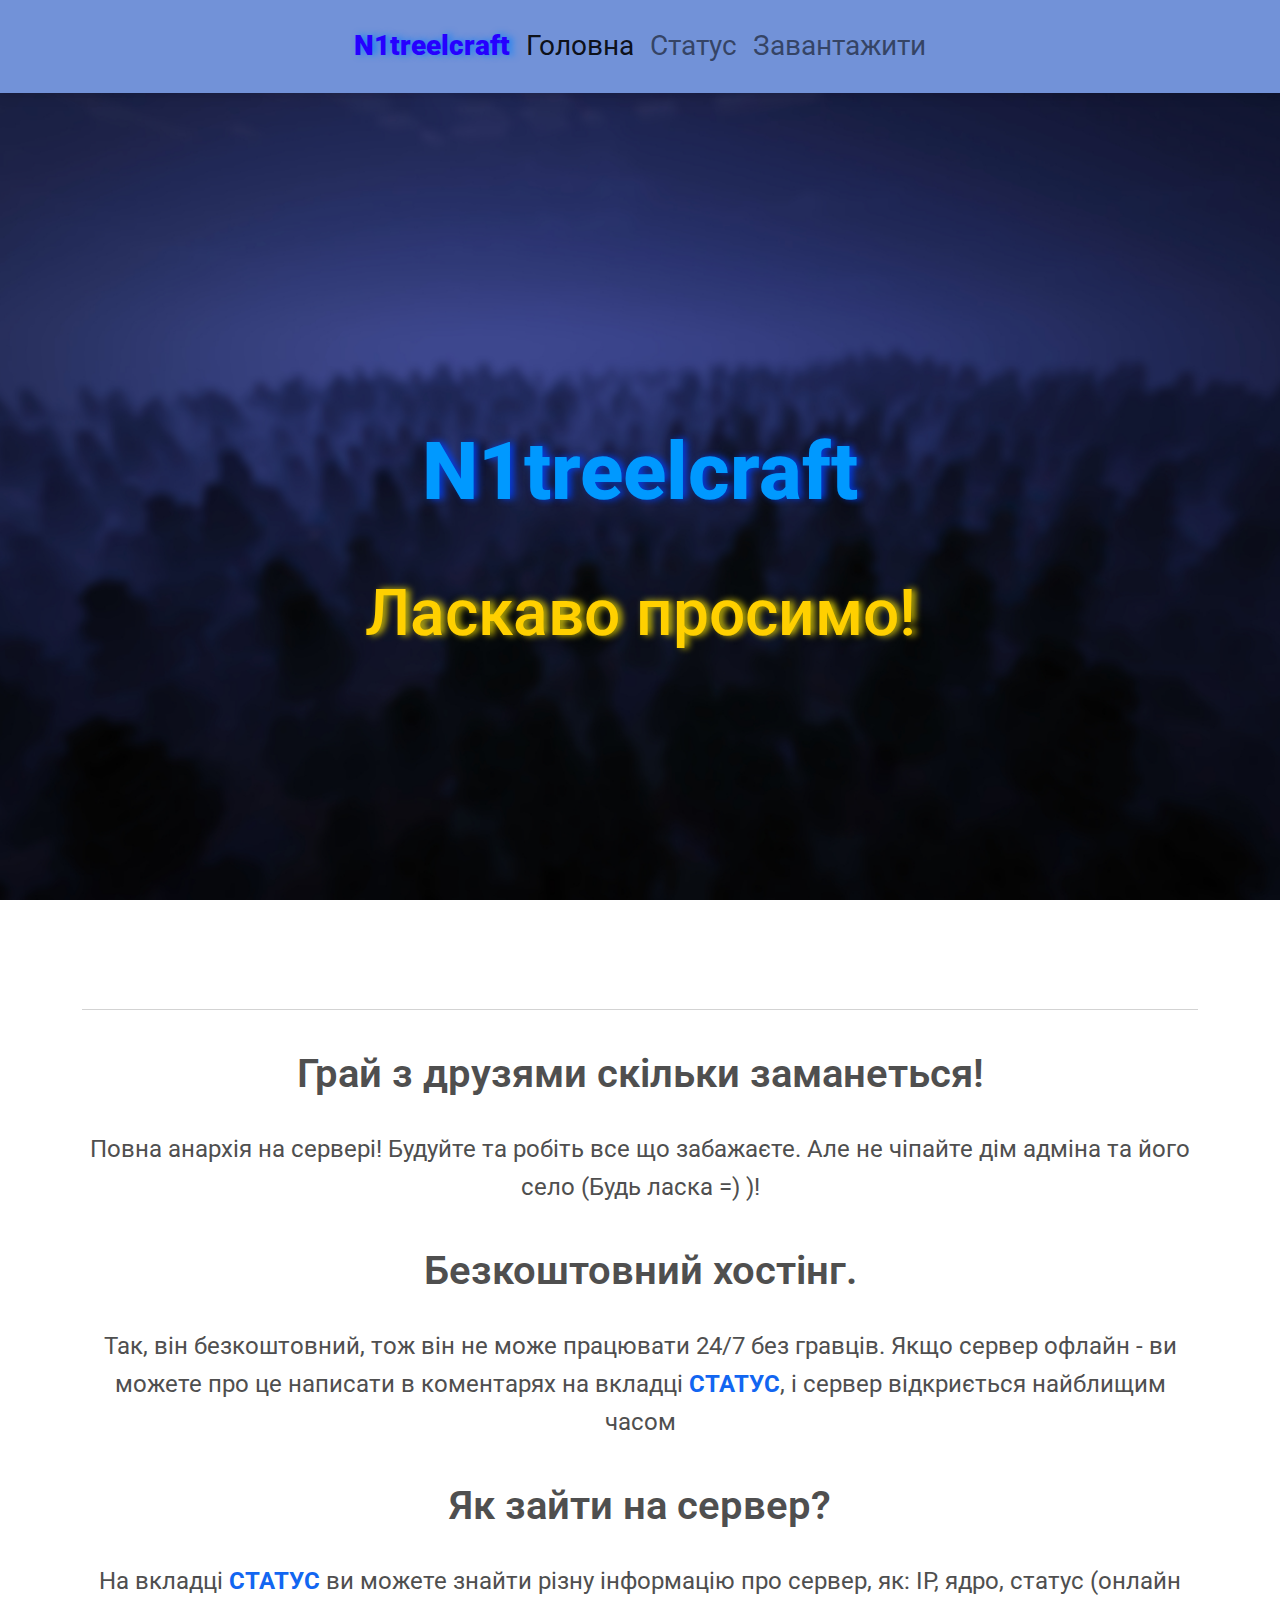
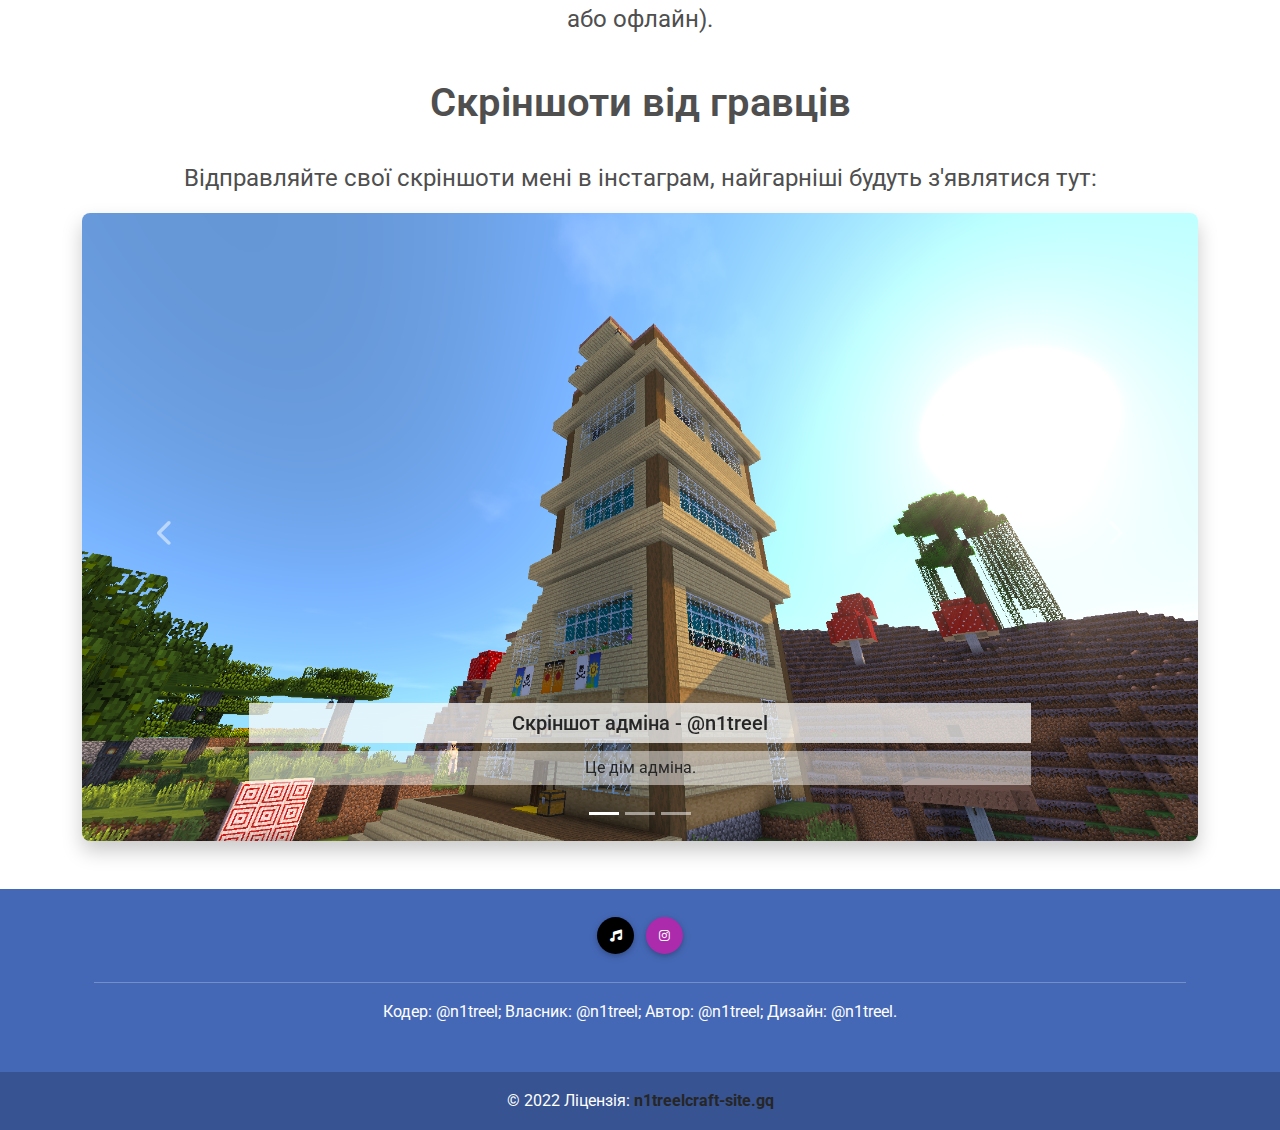
<file: index.htm>
<!DOCTYPE html>
      <html lang="en">
          <head>
              <meta charset="UTF-8" />
              <meta name="viewport" content="width=device-width, initial-scale=1, shrink-to-fit=no" />
              <meta http-equiv="x-ua-compatible" content="ie=edge" />
              <meta name="keywords" content="n1treelcraft, сервер minecraft, Minecraft, n1treel, n1treelbeats">
              <meta name="description" content="n1treelcraft - Сервера Minecraft для тебе та твоїх друзів, грай з *скільки заманеться!">
              <meta name="author" content="n1treel">
              <title>n1treelcraft</title>
              
              <link rel="icon" href="img/logo.png" type="image/x-icon" />
              
              <link
                rel="stylesheet"
                href="https://cdnjs.cloudflare.com/ajax/libs/font-awesome/6.0.0/css/all.min.css"
              />
              
              <link
                rel="stylesheet"
                href="https://fonts.googleapis.com/css2?family=Roboto:wght@300;400;500;700;900&display=swap"
              />
              <link rel="stylesheet" href="css/mycss.css">
              
              <link rel="stylesheet" href="css/mdb.min.css" />
              
              
              
            </head>
      <body onload="welcomeusernameCookie()">
          <div class="wrapper">

            <nav class="navbar navbar-expand-lg navbar-light bg-light p-3 fs-3" style="background-color: #7292d8!important;">
              <!-- Container wrapper -->
              <div class="container-fluid">
                <!-- Toggle button -->
                <button
                  class="navbar-toggler"
                  type="button"
                  data-mdb-toggle="collapse"
                  data-mdb-target="#navbarCenteredExample"
                  aria-controls="navbarCenteredExample"
                  aria-expanded="false"
                  aria-label="Toggle navigation"
                >
                  <i class="fas fa-bars"></i>
                </button>
            
                <!-- Collapsible wrapper -->
                <div
                  class="collapse navbar-collapse justify-content-center"
                  id="navbarCenteredExample"
                >
                  <!-- Left links -->
                  <ul class="navbar-nav mb-2 mb-lg-0">
                    <li class="nav-item">
                      <a class="nav-link active" aria-current="page" href="index.html" style="font-weight: 900; color: #2600ff; text-shadow: 4px 0px 7px rgba(0,126,255,0.8);">N1treelcraft</a>
                    </li>
                    <li class="nav-item">
                      <a class="nav-link active" aria-current="page" href="index.html">Головна</a>
                    </li>
                    <li class="nav-item">
                      <a class="nav-link" href="status.html">Статус</a>
                    </li>

                    <li class="nav-item">
                      <a class="nav-link" href="downloads.html">Завантажити</a>
                    </li>
                    
                    
                  </ul>
                  <!-- Left links -->
                </div>
                <!-- Collapsible wrapper -->
              </div>
              <!-- Container wrapper -->
            </nav>

              <div class="site-index_article-hero d-flex align-items-center justify-content-center" style="background-color: rgb(0, 0, 0); min-height: 100vh; background-image: url(img/background.jpg); background-size: cover; background-attachment: fixed; background-position-x: center;">
                  <div class="site-index_hero-text" style="color: #ffffff">
                      <h1 class="text-center p-5 display-1" style="font-weight: 800; color: rgb(0, 153, 255); text-shadow: 4px 0px 7px rgba(0,66,255,0.8);">N1treelcraft</h1>
                      <h2 class="text-center p-5 display-3" style="padding-top:0!important; font-weight: 500; color: rgb(255, 208, 0); text-shadow: 4px 0px 7px rgba(255,235,0,0.8);">Ласкаво просимо!</h2>
                  </div>
                  <div class="site-index_article-2"></div>
              </div>
              <div class="container text-center">
                  <hr>
                  <h1 class="text-center p-4" style="font-weight: 600;">Грай з друзями скільки заманеться!</h1>
                  <p class="fs-4">Повна анархія на сервері! Будуйте та робіть все що забажаєте. Але не чіпайте дім адміна та його село (Будь ласка =) )!</p>

                  <h1 class="text-center p-4" style="font-weight: 600;">Безкоштовний хостінг.</h1>
                  <p class="fs-4">Так, він безкоштовний, тож він не може працювати 24/7 без гравців. Якщо сервер офлайн - ви можете про це написати в коментарях на вкладці <a href="#"><b>СТАТУС</b></a>, і сервер відкриється найблищим часом</p>
                  
                  <h1 class="text-center p-4" style="font-weight: 600;">Як зайти на сервер?</h1>
                    <p class="fs-4">На вкладці <a href=""><b>СТАТУС</b></a> ви можете знайти різну інформацію про сервер, як: IP, ядро, статус (онлайн або офлайн).</p>
                  
                    <h1 class="text-center p-4" style="font-weight: 600;">Скріншоти від гравців</h1>
                  <p class="fs-4">Відправляйте свої скріншоти мені в інстаграм, найгарніші будуть з'являтися тут:</p>

                  <div id="carouselDarkVariant" class="carousel slide  carousel-fade mb-5" data-mdb-ride="carousel">
        
                      <div class="carousel-indicators">
                        <button
                          data-mdb-target="#carouselDarkVariant"
                          data-mdb-slide-to="0"
                          class="active"
                          aria-current="true"
                          aria-label="Slide 1"
                        ></button>
                        <button
                          data-mdb-target="#carouselDarkVariant"
                          data-mdb-slide-to="1"
                          aria-label="Slide 1"
                        ></button>
                        <button
                          data-mdb-target="#carouselDarkVariant"
                          data-mdb-slide-to="2"
                          aria-label="Slide 1"
                        ></button>
                      </div>
                    
                      
                      <div class="carousel-inner rounded-5 shadow-4-strong">
                        
                        <div class="carousel-item active">
                          <img src="img/screenshot1.png" class="d-block w-100" alt="Motorbike Smoke"/>
                          <div class="carousel-caption d-none d-md-block">
                            <h5 class="bg-light p-2 text-dark bg-opacity-75">Скріншот адміна - @n1treel</h5>
                            <p class="bg-light p-1 text-dark bg-opacity-50">Це дім адміна.</p>
                          </div>
                        </div>
                    
                        
                        <div class="carousel-item">
                          <img src="img/screenshot2.png" class="d-block w-100" alt="Mountaintop"/>
                          <div class="carousel-caption d-none d-md-block">
                          <h5 class="bg-light p-2 text-dark bg-opacity-75">Скріншот адміна - @n1treel</h5>
                            <p class="bg-light p-1 text-dark bg-opacity-50">Оцініть шейдери)</p>
                          </div>
                        </div>
                    
                        
                        <div class="carousel-item">
                          <img src="img/screenshot3.png" class="d-block w-100" alt="Woman Reading a Book"/>
                          <div class="carousel-caption d-none d-md-block">
                          <h5 class="bg-light p-2 text-dark bg-opacity-75">Скріншот адміна - @n1treel</h5>
                            <p class="bg-light p-1 text-dark bg-opacity-50">Необмежуйтесь фантацією!</p>
                          </div>
                        </div>
                      </div>
                      
                    
                      
                      <button class="carousel-control-prev" type="button" data-mdb-target="#carouselDarkVariant" data-mdb-slide="prev">
                        <span class="carousel-control-prev-icon" aria-hidden="true"></span>
                        <span class="visually-hidden">Previous</span>
                      </button>
                      <button class="carousel-control-next" type="button" data-mdb-target="#carouselDarkVariant" data-mdb-slide="next">
                        <span class="carousel-control-next-icon" aria-hidden="true"></span>
                        <span class="visually-hidden">Next</span>
                      </button>
                    </div>

                    
                    

                  

              </div>

              <!-- Footer -->
      <footer class="text-center text-white" style="background-color:#4568b6 ;">
          <!-- Grid container -->
          <div class="container p-4">
        
            <!-- Section: Social media -->
            <section class="mb-4">
            
              <a class="btn btn-primary btn-floating m-1" style="background-color: #000000" href="www.tiktok.com/@n1treelbeats" role="button"><i class="fas fa-music"></i></i></a>
              
              <a class="btn btn-primary btn-floating m-1" style="background-color: #ac2bac" href="https://www.instagram.com/n1treel/" role="button"><i class="fab fa-instagram"></i></a>
            </section>
            <!-- Section: Social media -->
        
        
            <!-- Section: Form -->
            <hr>
            <!-- Section: Form -->
        
        
            <!-- Section: Text -->
            <section class="mb-4">
              <p>
                Кодер: @n1treel; Власник: @n1treel; Автор: @n1treel; Дизайн: @n1treel.
              </p>
            </section>
            <!-- Section: Text -->
        
        
          </div>
          <!-- Grid container -->
        
          <!-- Copyright -->
          <div class="text-center p-3" style="background-color: rgba(0, 0, 0, 0.2)">
            © 2022 Ліцензія:
            <a class="text-dark" href="https://n1treelcraft-site.gq"><b>n1treelcraft-site.gq</b></a>
          </div>
          <!-- Copyright -->
        
        </footer>
        <!-- Footer -->
              


          </div>
          <script type="text/javascript" src="js/mdb.min.js"></script>
          <!-- Custom scripts -->
          <script type="text/javascript"></script>
          <script type="text/javascript" src="cookie.js"></script>

          
      </body>
      </html>
</file>
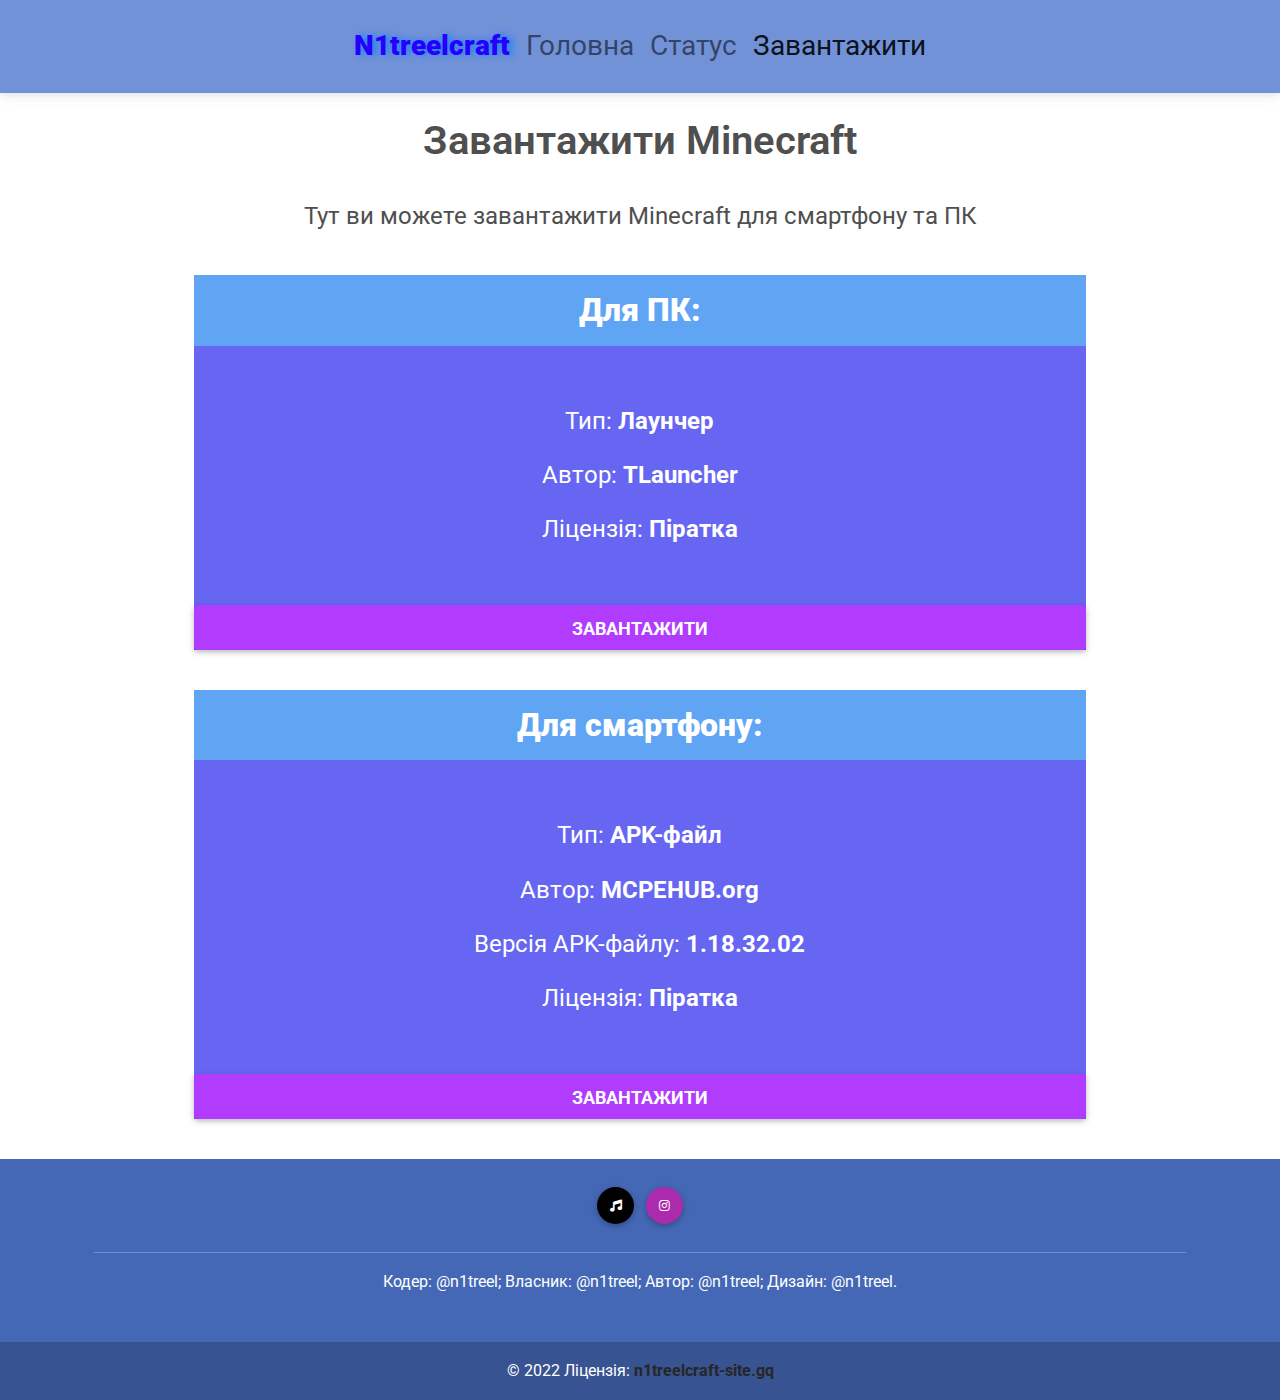
<file: downloads.html>
<!DOCTYPE html>
  <html lang="en">
      <head>
          <meta charset="UTF-8" />
          <meta name="viewport" content="width=device-width, initial-scale=1, shrink-to-fit=no" />
          <meta http-equiv="x-ua-compatible" content="ie=edge" />
          <meta name="keywords" content="n1treelcraft, сервер minecraft, Minecraft, n1treel, n1treelbeats">
          <meta name="description" content="n1treelcraft - Сервера Minecraft для тебе та твоїх друзів, грай з *скільки заманеться!">
          <meta name="author" content="n1treel">
          <title>Завантажити Minecraft</title>
          
          <link rel="icon" href="img/logo.png" type="image/x-icon" />
          
          <link
            rel="stylesheet"
            href="https://cdnjs.cloudflare.com/ajax/libs/font-awesome/6.0.0/css/all.min.css"
          />
          
          <link
            rel="stylesheet"
            href="https://fonts.googleapis.com/css2?family=Roboto:wght@300;400;500;700;900&display=swap"
          />
          <link rel="stylesheet" href="css/mycss.css">
          
          <link rel="stylesheet" href="css/mdb.min.css" />
          
        </head>
  <body>
      <div class="wrapper" style="min-height: 100vh!important;">

        <nav class="navbar navbar-expand-lg navbar-light bg-light p-3 fs-3" style="background-color: #7292d8!important;">
          <!-- Container wrapper -->
          <div class="container-fluid">
            <!-- Toggle button -->
            <button
              class="navbar-toggler"
              type="button"
              data-mdb-toggle="collapse"
              data-mdb-target="#navbarCenteredExample"
              aria-controls="navbarCenteredExample"
              aria-expanded="false"
              aria-label="Toggle navigation"
            >
              <i class="fas fa-bars"></i>
            </button>
        
            <!-- Collapsible wrapper -->
            <div
              class="collapse navbar-collapse justify-content-center"
              id="navbarCenteredExample"
            >
              <!-- Left links -->
              <ul class="navbar-nav mb-2 mb-lg-0">
                <li class="nav-item">
                  <a class="nav-link active" aria-current="page" href="index.html" style="font-weight: 900; color: #2600ff; text-shadow: 4px 0px 7px rgba(0,126,255,0.8);">N1treelcraft</a>
                </li>
                <li class="nav-item">
                  <a class="nav-link" href="index.html">Головна</a>
                </li>
                <li class="nav-item">
                  <a class="nav-link" href="status.html">Статус</a>
                </li>
                <li class="nav-item">
                  <a class="nav-link active"  aria-current="page" href="downloads.html">Завантажити</a>
                </li>
                <!-- Navbar dropdown -->
                <li class="nav-item dropdown">
                  
                  
                
                </li>
              </ul>
              <!-- Left links -->
            </div>
            <!-- Collapsible wrapper -->
          </div>
          <!-- Container wrapper -->
        </nav>

        
          <div class="container text-center">
              
              <h1 class="text-center p-4" style="font-weight: 600;">Завантажити Minecraft</h1>
              <p class="fs-4">Тут ви можете завантажити Minecraft для смартфону та ПК</p>


              <div class="server-status" style="color: white;">
                  <h2 class="p-3 text-center mb-0" style="color: white;background-color: rgb(96, 165, 244); font-weight: 900;">Для ПК:</h2>
                  <div class="pt-5 pb-5">
                  <p class="fs-4 p-2 mb-0 text-left">Тип: <b>Лаунчер</b></p>
                  <p class="fs-4 p-2 mb-0">Автор: <b>TLauncher</b></p>
                  <p class="fs-4 p-2 mb-0">Ліцензія: <b>Піратка</b></p>
                  </div>
                  <div class="d-grid gap-2">
                    <button class="btn btn-secondary" type="button" style="font-size: 18px;"><a href="https://tlauncher.org" style="color:white; width: 100%; height: 100%; display: block;"><b>Завантажити</b></a></button>
                  </div>
              </div>

              <div class="server-status" style="color: white;">
                  <h2 class="p-3 text-center mb-0" style="color: white;background-color: rgb(96, 165, 244); font-weight: 900;">Для смартфону:</h2>
                  <div class="pt-5 pb-5">
                  <p class="fs-4 p-2 mb-0 text-left">Тип: <b>APK-файл</b></p>
                  <p class="fs-4 p-2 mb-0">Автор: <b>MCPEHUB.org</b></p>
                  <p class="fs-4 p-2 mb-0">Версія APK-файлу: <b>1.18.32.02</b></p>
                  <p class="fs-4 p-2 mb-0">Ліцензія: <b>Піратка</b></p>
                  </div>
                  <div class="d-grid gap-2">
                    <button class="btn btn-secondary" type="button" style="font-size: 18px;"><a href="https://mcpehub.org/engine/getfile.php?id=22470" style="color:white; width: 100%; height: 100%; display: block;"><b>Завантажити</b></a></button>
                  </div>
              </div>

          
            

              

          </div>

          <!-- Footer -->
  <footer class="text-center text-white" style="background-color:#4568b6;">
      <!-- Grid container -->
      <div class="container p-4">
    
        <!-- Section: Social media -->
        <section class="mb-4">
        
          <a class="btn btn-primary btn-floating m-1" style="background-color: #000000" href="www.tiktok.com/@n1treelbeats" role="button"><i class="fas fa-music"></i></i></a>
          
          <a class="btn btn-primary btn-floating m-1" style="background-color: #ac2bac" href="https://www.instagram.com/n1treel/" role="button"><i class="fab fa-instagram"></i></a>
        </section>
        <!-- Section: Social media -->
    
    
        <!-- Section: Form -->
        <hr>
        <!-- Section: Form -->
    
    
        <!-- Section: Text -->
        <section class="mb-4">
          <p>
            Кодер: @n1treel; Власник: @n1treel; Автор: @n1treel; Дизайн: @n1treel.
          </p>
        </section>
        <!-- Section: Text -->
    
    
      </div>
      <!-- Grid container -->
    
      <!-- Copyright -->
      <div class="text-center p-3" style="background-color: rgba(0, 0, 0, 0.2)">
        © 2022 Ліцензія:
        <a class="text-dark" href="https://n1treelcraft-site.gq"><b>n1treelcraft-site.gq</b></a>
      </div>
      <!-- Copyright -->
    
    </footer>
    <!-- Footer -->
          


      </div>
      <script type="text/javascript" src="js/mdb.min.js"></script>
      <!-- Custom scripts -->
      <script type="text/javascript"></script>

      
  </body>
  </html>
</file>
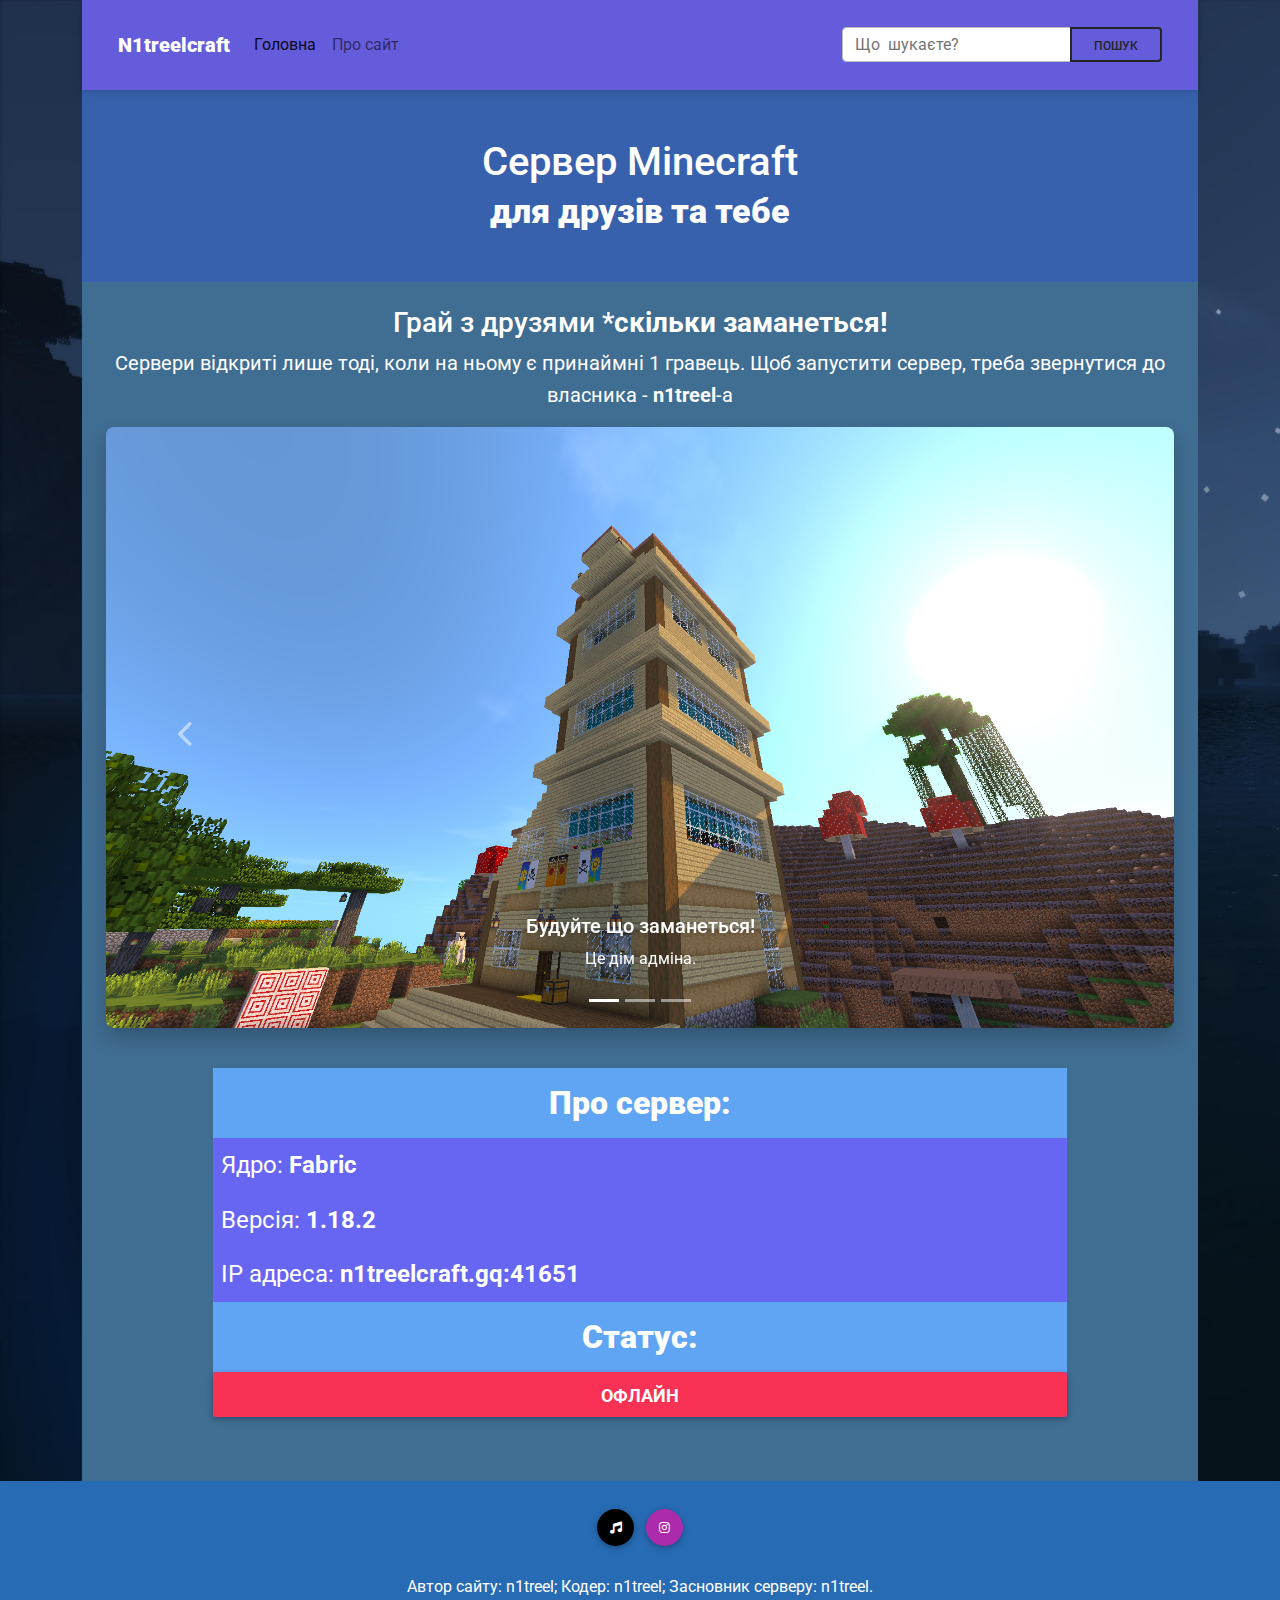
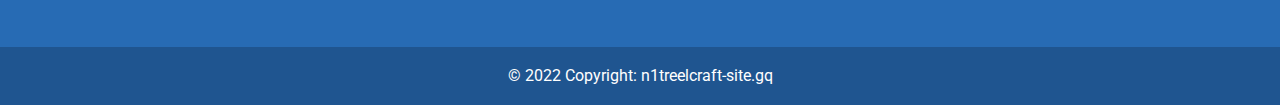
<file: main.html>
<!DOCTYPE html>
<html lang="en">
  <head>
    <meta charset="UTF-8" />
    <meta name="viewport" content="width=device-width, initial-scale=1, shrink-to-fit=no" />
    <meta http-equiv="x-ua-compatible" content="ie=edge" />
    <meta name="keywords" content="n1treelcraft, сервер minecraft, Minecraft, n1treel, n1treelbeats">
    <meta name="description" content="n1treelcraft - Сервера Minecraft для тебе та твоїх друзів, грай з *скільки заманеться!">
    <meta name="author" content="n1treel">
    <title>n1treelcraft</title>
    
    <link rel="icon" href="img/logo.png" type="image/x-icon" />
    
    <link
      rel="stylesheet"
      href="https://cdnjs.cloudflare.com/ajax/libs/font-awesome/6.0.0/css/all.min.css"
    />
    
    <link
      rel="stylesheet"
      href="https://fonts.googleapis.com/css2?family=Roboto:wght@300;400;500;700;900&display=swap"
    />
    <link rel="stylesheet" href="css/mycss.css">
    
    <link rel="stylesheet" href="css/mdb.min.css" />
  </head>
  <body style="background-image: url(img/wallpaper.jpg); background-size:cover;">
    
    
    <div class="container">
      <nav class="navbar navbar-expand-lg navbar-light bg-light p-4" style="background-color: rgb(100, 92, 218)!important;">
        <div class="container-fluid">
          <button
            class="navbar-toggler"
            type="button"
            data-mdb-toggle="collapse"
            data-mdb-target="#navbarTogglerDemo03"
            aria-controls="navbarTogglerDemo03"
            aria-expanded="false"
            aria-label="Toggle navigation"
          >
            <i class="fas fa-bars"></i>
          </button>
          <a class="navbar-brand" href="index.html" style="font-weight: 900; color:white;">N1treelcraft</a>
          <div class="collapse navbar-collapse" id="navbarTogglerDemo03">
            <ul class="navbar-nav me-auto mb-2 mb-lg-0">
              <li class="nav-item">
                <a class="nav-link active" aria-current="page" href="index.html">Головна</a>
              </li>
              <li class="nav-item">
                <a class="nav-link" href="#" onclick="alert('Сторінка у розробці!')">Про сайт</a>
              </li>
            </ul>
            <form class="d-flex input-group w-auto">
              <input
                type="search"
                class="form-control"
                placeholder="Що  шукаєте?"
                aria-label="Search"
              />
              <button
                class="btn btn-outline-dark"
                type="button"
                data-mdb-ripple-color="dark"
              >
                Пошук
              </button>
            </form>
          </div>
        </div>
      </nav>
      <div class="main">
        <h1 class="text-center p-5" style="background-color: rgb(56, 97, 173); margin-bottom: 0%; color: white;">Сервер Minecraft <br><span style="font-size: 34px; font-weight: 900;">для друзів та тебе</span></h1>
        <article style="background-color: rgb(64, 109, 146); color: white;" class="p-4">
          <h3 class="text-center">Грай з друзями *<b>скільки заманеться!</b></h3>
          <p class="text-center" style="font-size: 20px;">Сервери відкриті лише тоді, коли на ньому є принаймні 1 гравець. Щоб запустити сервер, треба звернутися до власника - <b>n1treel</b>-a</p>
          
<div id="carouselDarkVariant" class="carousel slide  carousel-fade " data-mdb-ride="carousel">
  
  <div class="carousel-indicators">
    <button
      data-mdb-target="#carouselDarkVariant"
      data-mdb-slide-to="0"
      class="active"
      aria-current="true"
      aria-label="Slide 1"
    ></button>
    <button
      data-mdb-target="#carouselDarkVariant"
      data-mdb-slide-to="1"
      aria-label="Slide 1"
    ></button>
    <button
      data-mdb-target="#carouselDarkVariant"
      data-mdb-slide-to="2"
      aria-label="Slide 1"
    ></button>
  </div>

  
  <div class="carousel-inner rounded-5 shadow-4-strong">
    
    <div class="carousel-item active">
      <img src="img/screenshot1.png" class="d-block w-100" alt="Motorbike Smoke"/>
      <div class="carousel-caption d-none d-md-block">
        <h5>Будуйте що заманеться!</h5>
        <p>Це дім адміна.</p>
      </div>
    </div>

    
    <div class="carousel-item">
      <img src="img/screenshot2.png" class="d-block w-100" alt="Mountaintop"/>
      <div class="carousel-caption d-none d-md-block">
        <h5>Побудуйте власне село!</h5>
        <p>Оцініть шейдери)</p>
      </div>
    </div>

    
    <div class="carousel-item">
      <img src="img/screenshot3.png" class="d-block w-100" alt="Woman Reading a Book"/>
      <div class="carousel-caption d-none d-md-block">
        <h5>Змагайтеся з друзями!</h5>
        <p>Необмежуйтесь фантацією!</p>
      </div>
    </div>
  </div>
  

  
  <button class="carousel-control-prev" type="button" data-mdb-target="#carouselDarkVariant" data-mdb-slide="prev">
    <span class="carousel-control-prev-icon" aria-hidden="true"></span>
    <span class="visually-hidden">Previous</span>
  </button>
  <button class="carousel-control-next" type="button" data-mdb-target="#carouselDarkVariant" data-mdb-slide="next">
    <span class="carousel-control-next-icon" aria-hidden="true"></span>
    <span class="visually-hidden">Next</span>
  </button>
</div>

<div class="server-status" style="color: white;">
  <h2 class="p-3 text-center mb-0" style="color: white;background-color: rgb(96, 165, 244); font-weight: 900;">Про сервер:</h2>
  <p class="fs-4 p-2 mb-0">Ядро: <b>Fabric</b></p>
  <p class="fs-4 p-2 mb-0">Версія: <b>1.18.2</b></p>
  <p class="fs-4 p-2 mb-0">IP адреса: <b>n1treelcraft.gq:41651</b></p>
  <h2 class="p-3 text-center mb-0" style="color: white;background-color: rgb(96, 165, 244); font-weight: 900;">Статус:</h2>
  <div class="d-grid gap-2">
    <button class="btn btn-danger" type="button" style="font-size: 18px;"><a onclick="alert('Сервер Minecraft n1treelcraft.gq - зараз ОФЛАЙН! Бажаєте пограти? -Напишіть адміну в інсту: @n1treel')" href="#" style="color:white; width: 100%; height: 100%; display: block;"><b>Офлайн</b></a></button>
  </div>
</div>
<div id="disqus_thread"></div>
<script>
    /**
    *  RECOMMENDED CONFIGURATION VARIABLES: EDIT AND UNCOMMENT THE SECTION BELOW TO INSERT DYNAMIC VALUES FROM YOUR PLATFORM OR CMS.
    *  LEARN WHY DEFINING THESE VARIABLES IS IMPORTANT: https://disqus.com/admin/universalcode/#configuration-variables    */
    /*
    var disqus_config = function () {
    this.page.url = PAGE_URL;  // Replace PAGE_URL with your page's canonical URL variable
    this.page.identifier = PAGE_IDENTIFIER; // Replace PAGE_IDENTIFIER with your page's unique identifier variable
    };
    */
    (function() { // DON'T EDIT BELOW THIS LINE
    var d = document, s = d.createElement('script');
    s.src = 'https://n1treelcraft.disqus.com/embed.js';
    s.setAttribute('data-timestamp', +new Date());
    (d.head || d.body).appendChild(s);
    })();
</script>
<noscript>Please enable JavaScript to view the <a href="https://disqus.com/?ref_noscript">comments powered by Disqus.</a></noscript>
        </article>
      </div>
    </div>

    
<footer class=" text-center text-white" style="background-color:#276bb4;">
  
  <div class="container p-4">

    
    <section class="mb-4">
      
      <a class="btn btn-primary btn-floating m-1" style="background-color: #000000" href="www.tiktok.com/@n1treelbeats" role="button"><i class="fas fa-music"></i></i></a>
      
      <a class="btn btn-primary btn-floating m-1" style="background-color: #ac2bac" href="https://www.instagram.com/n1treel/" role="button"><i class="fab fa-instagram"></i></a>
    </section>
    



    
    <section class="mb-4">
      <p>
        Автор сайту: n1treel; Кодер: n1treel; Засновник серверу: n1treel.
      </p>
    </section>
    


  </div>
  

  
  <div class="text-center p-3" style="background-color: rgba(0, 0, 0, 0.2)">
    © 2022 Copyright:
    <a class="text-white" href="https://n1treelcraft-site.gq">n1treelcraft-site.gq</a>
  </div>
  

</footer>


    
    <script type="text/javascript" src="js/mdb.min.js"></script>
    <!-- Custom scripts -->
    <script type="text/javascript"></script>
  </body>
</html>
</file>
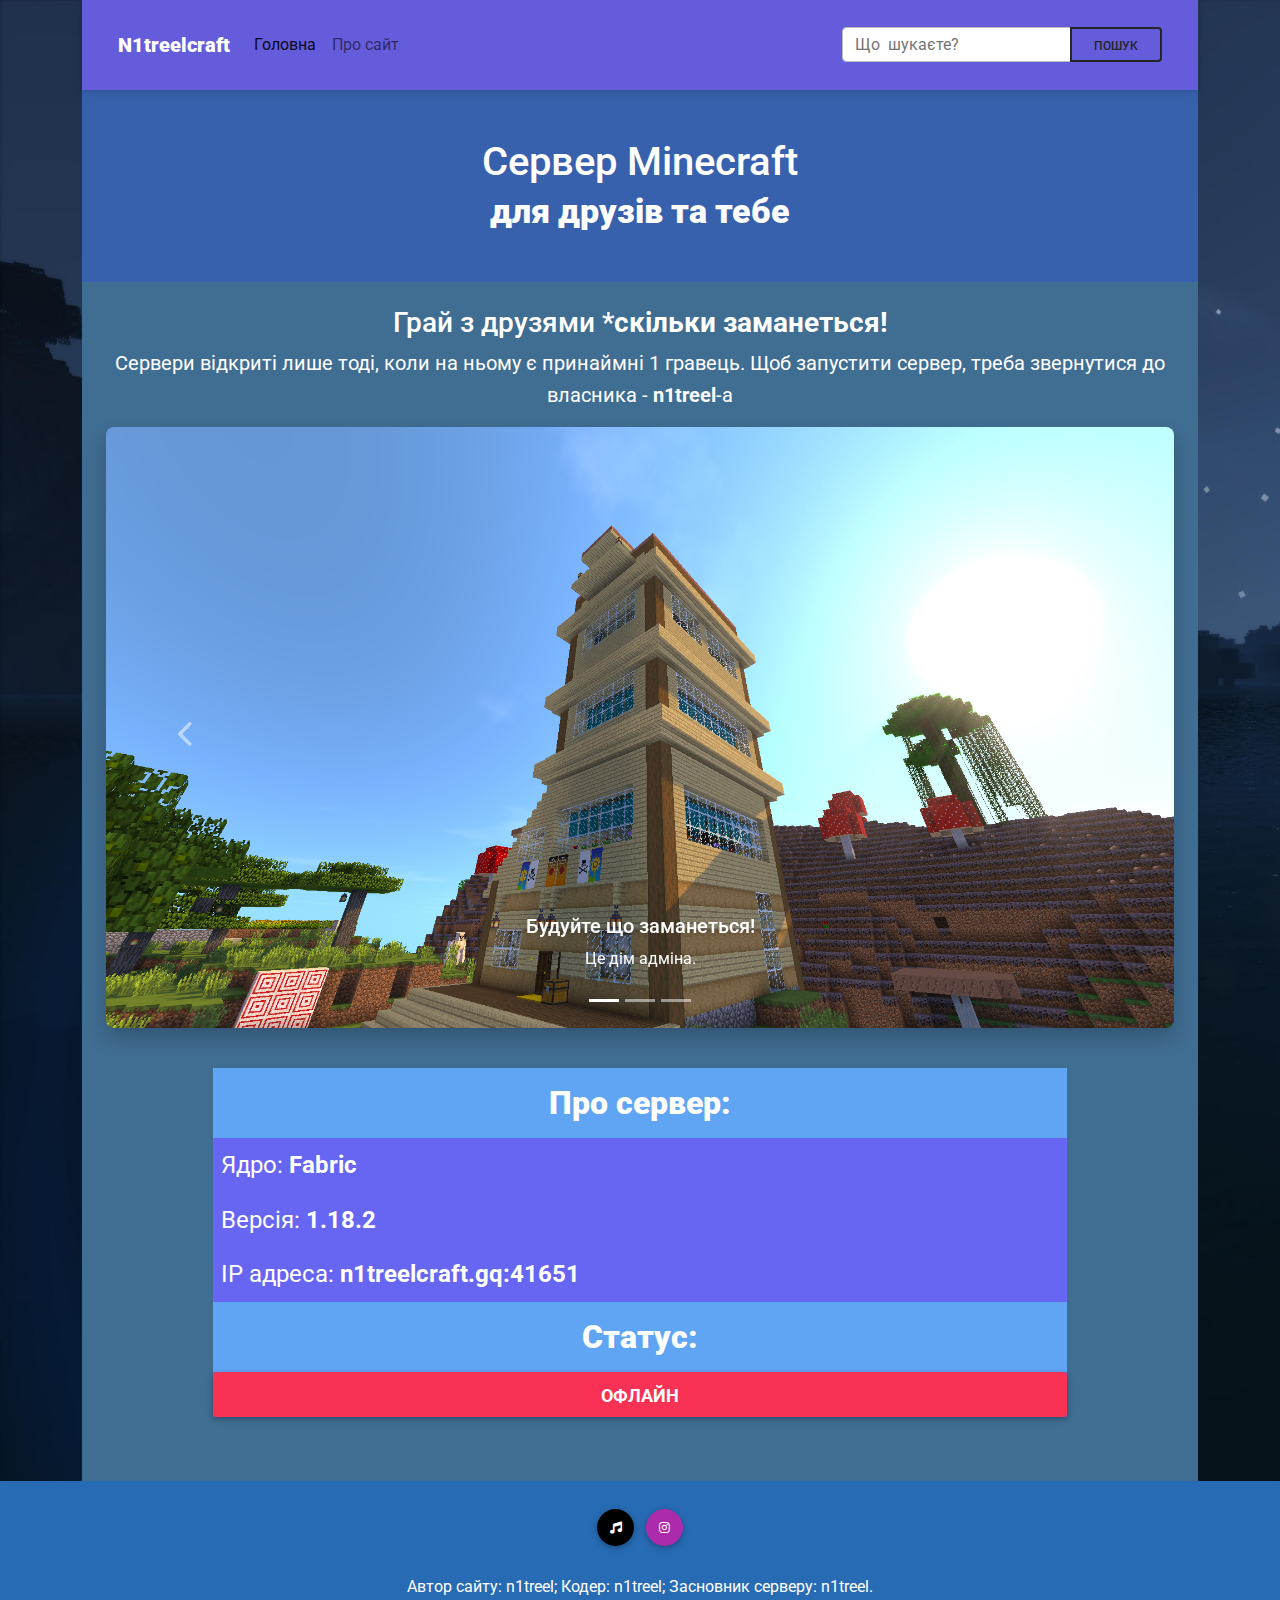
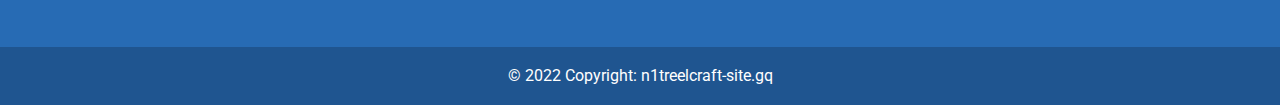
<file: old.html>
<!DOCTYPE html>
  <html lang="en">
    <head>
      <meta charset="UTF-8" />
      <meta name="viewport" content="width=device-width, initial-scale=1, shrink-to-fit=no" />
      <meta http-equiv="x-ua-compatible" content="ie=edge" />
      <meta name="keywords" content="n1treelcraft, сервер minecraft, Minecraft, n1treel, n1treelbeats">
      <meta name="description" content="n1treelcraft - Сервера Minecraft для тебе та твоїх друзів, грай з *скільки заманеться!">
      <meta name="author" content="n1treel">
      <title>n1treelcraft</title>
      
      <link rel="icon" href="img/logo.png" type="image/x-icon" />
      
      <link
        rel="stylesheet"
        href="https://cdnjs.cloudflare.com/ajax/libs/font-awesome/6.0.0/css/all.min.css"
      />
      
      <link
        rel="stylesheet"
        href="https://fonts.googleapis.com/css2?family=Roboto:wght@300;400;500;700;900&display=swap"
      />
      <link rel="stylesheet" href="css/mycss.css">
      
      <link rel="stylesheet" href="css/mdb.min.css" />
    </head>
    <body style="background-image: url(img/wallpaper.jpg); background-size:cover;">
      
      
      <div class="container">
        <nav class="navbar navbar-expand-lg navbar-light bg-light p-4" style="background-color: rgb(100, 92, 218)!important;">
          <div class="container-fluid">
            <button
              class="navbar-toggler"
              type="button"
              data-mdb-toggle="collapse"
              data-mdb-target="#navbarTogglerDemo03"
              aria-controls="navbarTogglerDemo03"
              aria-expanded="false"
              aria-label="Toggle navigation"
            >
              <i class="fas fa-bars"></i>
            </button>
            <a class="navbar-brand" href="index.html" style="font-weight: 900; color:white;">N1treelcraft</a>
            <div class="collapse navbar-collapse" id="navbarTogglerDemo03">
              <ul class="navbar-nav me-auto mb-2 mb-lg-0">
                <li class="nav-item">
                  <a class="nav-link active" aria-current="page" href="index.html">Головна</a>
                </li>
                <li class="nav-item">
                  <a class="nav-link" href="#" onclick="alert('Сторінка у розробці!')">Про сайт</a>
                </li>
              </ul>
              <form class="d-flex input-group w-auto">
                <input
                  type="search"
                  class="form-control"
                  placeholder="Що  шукаєте?"
                  aria-label="Search"
                />
                <button
                  class="btn btn-outline-dark"
                  type="button"
                  data-mdb-ripple-color="dark"
                >
                  Пошук
                </button>
              </form>
            </div>
          </div>
        </nav>
        <div class="main">
          <h1 class="text-center p-5" style="background-color: rgb(56, 97, 173); margin-bottom: 0%; color: white;">Сервер Minecraft <br><span style="font-size: 34px; font-weight: 900;">для друзів та тебе</span></h1>
          <article style="background-color: rgb(64, 109, 146); color: white;" class="p-4">
            <h3 class="text-center">Грай з друзями *<b>скільки заманеться!</b></h3>
            <p class="text-center" style="font-size: 20px;">Сервери відкриті лише тоді, коли на ньому є принаймні 1 гравець. Щоб запустити сервер, треба звернутися до власника - <b>n1treel</b>-a</p>
            
  <div id="carouselDarkVariant" class="carousel slide  carousel-fade " data-mdb-ride="carousel">
    
    <div class="carousel-indicators">
      <button
        data-mdb-target="#carouselDarkVariant"
        data-mdb-slide-to="0"
        class="active"
        aria-current="true"
        aria-label="Slide 1"
      ></button>
      <button
        data-mdb-target="#carouselDarkVariant"
        data-mdb-slide-to="1"
        aria-label="Slide 1"
      ></button>
      <button
        data-mdb-target="#carouselDarkVariant"
        data-mdb-slide-to="2"
        aria-label="Slide 1"
      ></button>
    </div>

    
    <div class="carousel-inner rounded-5 shadow-4-strong">
      
      <div class="carousel-item active">
        <img src="img/screenshot1.png" class="d-block w-100" alt="Motorbike Smoke"/>
        <div class="carousel-caption d-none d-md-block">
          <h5>Будуйте що заманеться!</h5>
          <p>Це дім адміна.</p>
        </div>
      </div>

      
      <div class="carousel-item">
        <img src="img/screenshot2.png" class="d-block w-100" alt="Mountaintop"/>
        <div class="carousel-caption d-none d-md-block">
          <h5>Побудуйте власне село!</h5>
          <p>Оцініть шейдери)</p>
        </div>
      </div>

      
      <div class="carousel-item">
        <img src="img/screenshot3.png" class="d-block w-100" alt="Woman Reading a Book"/>
        <div class="carousel-caption d-none d-md-block">
          <h5>Змагайтеся з друзями!</h5>
          <p>Необмежуйтесь фантацією!</p>
        </div>
      </div>
    </div>
    

    
    <button class="carousel-control-prev" type="button" data-mdb-target="#carouselDarkVariant" data-mdb-slide="prev">
      <span class="carousel-control-prev-icon" aria-hidden="true"></span>
      <span class="visually-hidden">Previous</span>
    </button>
    <button class="carousel-control-next" type="button" data-mdb-target="#carouselDarkVariant" data-mdb-slide="next">
      <span class="carousel-control-next-icon" aria-hidden="true"></span>
      <span class="visually-hidden">Next</span>
    </button>
  </div>

  <div class="server-status" style="color: white;">
    <h2 class="p-3 text-center mb-0" style="color: white;background-color: rgb(96, 165, 244); font-weight: 900;">Про сервер:</h2>
    <p class="fs-4 p-2 mb-0">Ядро: <b>Fabric</b></p>
    <p class="fs-4 p-2 mb-0">Версія: <b>1.18.2</b></p>
    <p class="fs-4 p-2 mb-0">IP адреса: <b>n1treelcraft.gq:41651</b></p>
    <h2 class="p-3 text-center mb-0" style="color: white;background-color: rgb(96, 165, 244); font-weight: 900;">Статус:</h2>
    <div class="d-grid gap-2">
      <button class="btn btn-danger" type="button" style="font-size: 18px;"><a onclick="alert('Сервер Minecraft n1treelcraft.gq - зараз ОФЛАЙН! Бажаєте пограти? -Напишіть адміну в інсту: @n1treel')" href="#" style="color:white; width: 100%; height: 100%; display: block;"><b>Офлайн</b></a></button>
    </div>
  </div>
  <div id="disqus_thread"></div>
  <script>
      /**
      *  RECOMMENDED CONFIGURATION VARIABLES: EDIT AND UNCOMMENT THE SECTION BELOW TO INSERT DYNAMIC VALUES FROM YOUR PLATFORM OR CMS.
      *  LEARN WHY DEFINING THESE VARIABLES IS IMPORTANT: https://disqus.com/admin/universalcode/#configuration-variables    */
      /*
      var disqus_config = function () {
      this.page.url = PAGE_URL;  // Replace PAGE_URL with your page's canonical URL variable
      this.page.identifier = PAGE_IDENTIFIER; // Replace PAGE_IDENTIFIER with your page's unique identifier variable
      };
      */
      (function() { // DON'T EDIT BELOW THIS LINE
      var d = document, s = d.createElement('script');
      s.src = 'https://n1treelcraft.disqus.com/embed.js';
      s.setAttribute('data-timestamp', +new Date());
      (d.head || d.body).appendChild(s);
      })();
  </script>
  <noscript>Please enable JavaScript to view the <a href="https://disqus.com/?ref_noscript">comments powered by Disqus.</a></noscript>
          </article>
        </div>
      </div>

      
  <footer class=" text-center text-white" style="background-color:#276bb4;">
    
    <div class="container p-4">

      
      <section class="mb-4">
        
        <a class="btn btn-primary btn-floating m-1" style="background-color: #000000" href="www.tiktok.com/@n1treelbeats" role="button"><i class="fas fa-music"></i></i></a>
        
        <a class="btn btn-primary btn-floating m-1" style="background-color: #ac2bac" href="https://www.instagram.com/n1treel/" role="button"><i class="fab fa-instagram"></i></a>
      </section>
      



      
      <section class="mb-4">
        <p>
          Автор сайту: n1treel; Кодер: n1treel; Засновник серверу: n1treel.
        </p>
      </section>
      


    </div>
    

    
    <div class="text-center p-3" style="background-color: rgba(0, 0, 0, 0.2)">
      © 2022 Copyright:
      <a class="text-white" href="https://n1treelcraft-site.gq">n1treelcraft-site.gq</a>
    </div>
    

  </footer>


      
      <script type="text/javascript" src="js/mdb.min.js"></script>
      <!-- Custom scripts -->
      <script type="text/javascript"></script>
    </body>
  </html>
</file>
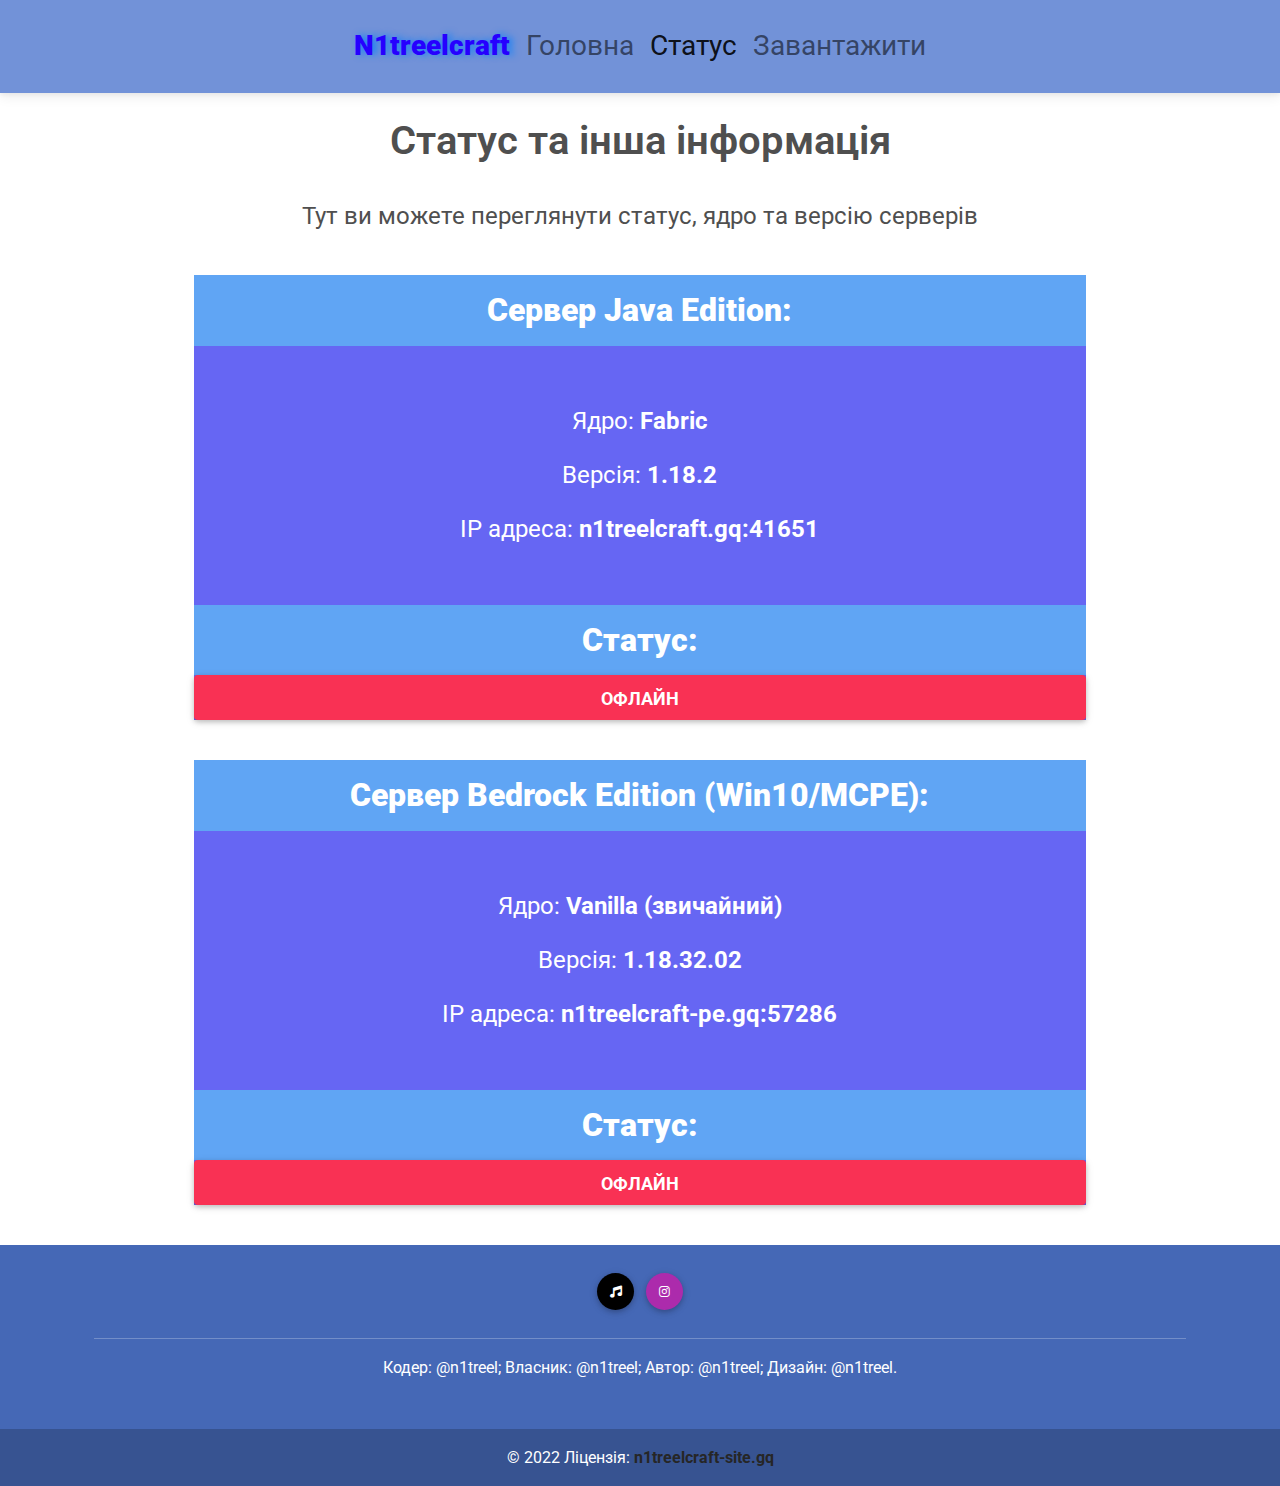
<file: status.html>
<!DOCTYPE html>
<html lang="en">

<head>
  <meta charset="UTF-8" />
  <meta name="viewport" content="width=device-width, initial-scale=1, shrink-to-fit=no" />
  <meta http-equiv="x-ua-compatible" content="ie=edge" />
  <meta name="keywords" content="n1treelcraft, сервер minecraft, Minecraft, n1treel, n1treelbeats">
  <meta name="description"
    content="n1treelcraft - Сервера Minecraft для тебе та твоїх друзів, грай з *скільки заманеться!">
  <meta name="author" content="n1treel">
  <title>Статус серверів</title>

  <link rel="icon" href="img/logo.png" type="image/x-icon" />

  <link rel="stylesheet" href="https://cdnjs.cloudflare.com/ajax/libs/font-awesome/6.0.0/css/all.min.css" />

  <link rel="stylesheet" href="https://fonts.googleapis.com/css2?family=Roboto:wght@300;400;500;700;900&display=swap" />
  <link rel="stylesheet" href="css/mycss.css">

  <link rel="stylesheet" href="css/mdb.min.css" />

</head>

<body>
  <div class="wrapper" style="min-height: 100vh!important;">

    <nav class="navbar navbar-expand-lg navbar-light bg-light p-3 fs-3" style="background-color: #7292d8!important;">
      <!-- Container wrapper -->
      <div class="container-fluid">
        <!-- Toggle button -->
        <button class="navbar-toggler" type="button" data-mdb-toggle="collapse" data-mdb-target="#navbarCenteredExample"
          aria-controls="navbarCenteredExample" aria-expanded="false" aria-label="Toggle navigation">
          <i class="fas fa-bars"></i>
        </button>

        <!-- Collapsible wrapper -->
        <div class="collapse navbar-collapse justify-content-center" id="navbarCenteredExample">
          <!-- Left links -->
          <ul class="navbar-nav mb-2 mb-lg-0">
            <li class="nav-item">
              <a class="nav-link active" aria-current="page" href="index.html"
                style="font-weight: 900; color: #2600ff; text-shadow: 4px 0px 7px rgba(0,126,255,0.8);">N1treelcraft</a>
            </li>
            <li class="nav-item">
              <a class="nav-link" href="index.html">Головна</a>
            </li>
            <li class="nav-item">
              <a class="nav-link active" aria-current="page" href="status.html">Статус</a>
            </li>
            <li class="nav-item">
              <a class="nav-link" href="downloads.html">Завантажити</a>
            </li>
          </ul>
          <!-- Left links -->
        </div>
        <!-- Collapsible wrapper -->
      </div>
      <!-- Container wrapper -->
    </nav>


    <div class="container text-center">

      <h1 class="text-center p-4" style="font-weight: 600;">Статус та інша інформація</h1>
      <p class="fs-4">Тут ви можете переглянути статус, ядро та версію серверів</p>


      <div class="server-status" style="color: white;">
        <h2 class="p-3 text-center mb-0" style="color: white;background-color: rgb(96, 165, 244); font-weight: 900;">
          Сервер Java Edition:</h2>
        <div class="pt-5 pb-5">
          <p class="fs-4 p-2 mb-0 text-left">Ядро: <b>Fabric</b></p>
          <p class="fs-4 p-2 mb-0">Версія: <b>1.18.2</b></p>
          <p class="fs-4 p-2 mb-0">IP адреса: <b>n1treelcraft.gq:41651</b></p>
        </div>
        <h2 class="p-3 text-center mb-0" style="color: white;background-color: rgb(96, 165, 244); font-weight: 900;">
          Статус:</h2>
        <div class="d-grid gap-2">
          <button class="btn btn-danger" type="button" style="font-size: 18px;" data-mdb-toggle="modal"
          data-mdb-target="#fail-modal"><a
              href="#" style="color:white; width: 100%; height: 100%; display: block;"><b>Офлайн</b></a></button>
        </div>
      </div>

      <div class="server-status" style="color: white;">

        <h2 class="p-3 text-center mb-0" style="color: white;background-color: rgb(96, 165, 244); font-weight: 900;">
          Сервер Bedrock Edition (Win10/MCPE):</h2>
        <div class="pt-5 pb-5">
          <p class="fs-4 p-2 mb-0 text-left">Ядро: <b>Vanilla (звичайний)</b></p>
          <p class="fs-4 p-2 mb-0">Версія: <b>1.18.32.02</b></p>
          <p class="fs-4 p-2 mb-0">IP адреса: <b>n1treelcraft-pe.gq:57286</b></p>
        </div>
        <h2 class="p-3 text-center mb-0" style="color: white;background-color: rgb(96, 165, 244); font-weight: 900;">
          Статус:</h2>

        <div class="d-grid gap-2">
          <button class="btn btn-danger" type="button" style="font-size: 18px;" data-mdb-toggle="modal"
            data-mdb-target="#fail-modal-pe"><a href="#"
              style="color:white; width: 100%; height: 100%; display: block;"><b>Офлайн</b></a></button>
        </div>
      </div>

      <div class="modal top fade" id="fail-modal-pe" tabindex="-1" aria-labelledby="exampleModalLabel" aria-hidden="true"
        data-mdb-backdrop="true" data-mdb-keyboard="true">
        <div class="modal-dialog   modal-dialog-centered">
          <div class="modal-content">
            <div class="modal-header">
              <h5 class="modal-title" id="exampleModalLabel">Сервер Bedrock Edition (Win10/MCPE)</h5>
              <button type="button" class="btn-close" data-mdb-dismiss="modal" aria-label="Close"></button>
            </div>
            <div class="modal-body">
              <p>Сервер Minecraft <b>n1treelcraft-pe.gq</b> зараз - <span
                  style="color: red; font-weight: 900;">ОФЛАЙН</span>! Бажаєте пограти коли сервер ОФЛАЙН? - Напишіть адміну в
                інсту: <span style="color: blue; font-weight: 900;"><a href="https://www.instagram.com/n1treel/"
                    target="_blank">@n1treel</a></span></p>
            </div>
            <div class="modal-footer">
              <button type="button" class="btn btn-primary" data-mdb-dismiss="modal">
                Зрозумів!
              </button>

            </div>
          </div>
        </div>
      </div>





      <div class="modal top fade" id="success-modal-pe" tabindex="-1" aria-labelledby="exampleModalLabel" aria-hidden="true"
      data-mdb-backdrop="true" data-mdb-keyboard="true">
      <div class="modal-dialog   modal-dialog-centered">
        <div class="modal-content">
          <div class="modal-header">
            <h5 class="modal-title" id="exampleModalLabel">Сервер Bedrock Edition (Win10/MCPE)</h5>
            <button type="button" class="btn-close" data-mdb-dismiss="modal" aria-label="Close"></button>
          </div>
          <div class="modal-body">
            <p>Сервер Minecraft <b>n1treelcraft-pe.gq</b> зараз - <span
                style="color: rgb(60, 255, 0); font-weight: 900;">ОНЛАЙН</span>! Бажаєте пограти коли сервер ОФЛАЙН? - Напишіть адміну в
              інсту: <span style="color: blue; font-weight: 900;"><a href="https://www.instagram.com/n1treel/"
                  target="_blank">@n1treel</a></span></p>
          </div>
          <div class="modal-footer">
            <button type="button" class="btn btn-primary" data-mdb-dismiss="modal">
              Зрозумів!
            </button>

          </div>
        </div>
      </div>
    </div>


      <div class="modal top fade" id="fail-modal" tabindex="-1" aria-labelledby="exampleModalLabel" aria-hidden="true"
      data-mdb-backdrop="true" data-mdb-keyboard="true">
      <div class="modal-dialog   modal-dialog-centered">
        <div class="modal-content">
          <div class="modal-header">
            <h5 class="modal-title" id="exampleModalLabel">Сервер Java Edition</h5>
            <button type="button" class="btn-close" data-mdb-dismiss="modal" aria-label="Close"></button>
          </div>
          <div class="modal-body">
            <p>Сервер Minecraft <b>n1treelcraft.gq</b> зараз - <span
                style="color: red; font-weight: 900;">ОФЛАЙН</span>! Бажаєте пограти коли сервер ОФЛАЙН? - Напишіть адміну в
              інсту: <span style="color: blue; font-weight: 900;"><a href="https://www.instagram.com/n1treel/"
                  target="_blank">@n1treel</a></span></p>
          </div>
          <div class="modal-footer">
            <button type="button" class="btn btn-primary" data-mdb-dismiss="modal">
              Зрозумів!
            </button>

          </div>
        </div>
      </div>
    </div>


    <div class="modal top fade" id="success-modal" tabindex="-1" aria-labelledby="exampleModalLabel" aria-hidden="true"
      data-mdb-backdrop="true" data-mdb-keyboard="true">
      <div class="modal-dialog   modal-dialog-centered">
        <div class="modal-content">
          <div class="modal-header">
            <h5 class="modal-title" id="exampleModalLabel">Сервер Java Edition</h5>
            <button type="button" class="btn-close" data-mdb-dismiss="modal" aria-label="Close"></button>
          </div>
          <div class="modal-body">
            <p>Сервер Minecraft <b>n1treelcraft.gq</b> зараз - <span
                style="color:rgb(60, 255, 0);; font-weight: 900;">ОНЛАЙН</span>! Бажаєте пограти коли сервер ОФЛАЙН? - Напишіть адміну в
              інсту: <span style="color: blue; font-weight: 900;"><a href="https://www.instagram.com/n1treel/"
                  target="_blank">@n1treel</a></span></p>
          </div>
          <div class="modal-footer">
            <button type="button" class="btn btn-primary" data-mdb-dismiss="modal">
              Зрозумів!
            </button>

          </div>
        </div>
      </div>
    </div>
      <div id="disqus_thread"></div>
      <script>
        /**
        *  RECOMMENDED CONFIGURATION VARIABLES: EDIT AND UNCOMMENT THE SECTION BELOW TO INSERT DYNAMIC VALUES FROM YOUR PLATFORM OR CMS.
        *  LEARN WHY DEFINING THESE VARIABLES IS IMPORTANT: https://disqus.com/admin/universalcode/#configuration-variables    */
        /*
        var disqus_config = function () {
        this.page.url = PAGE_URL;  // Replace PAGE_URL with your page's canonical URL variable
        this.page.identifier = PAGE_IDENTIFIER; // Replace PAGE_IDENTIFIER with your page's unique identifier variable
        };
        */
        (function () { // DON'T EDIT BELOW THIS LINE
          var d = document, s = d.createElement('script');
          s.src = 'https://n1treelcraft.disqus.com/embed.js';
          s.setAttribute('data-timestamp', +new Date());
          (d.head || d.body).appendChild(s);
        })();
      </script>
      <noscript>Please enable JavaScript to view the <a href="https://disqus.com/?ref_noscript">comments powered by
          Disqus.</a></noscript>





    </div>

    <!-- Footer -->
    <footer class="text-center text-white" style="background-color:#4568b6;">
      <!-- Grid container -->
      <div class="container p-4">

        <!-- Section: Social media -->
        <section class="mb-4">

          <a class="btn btn-primary btn-floating m-1" style="background-color: #000000"
            href="www.tiktok.com/@n1treelbeats" role="button"><i class="fas fa-music"></i></i></a>

          <a class="btn btn-primary btn-floating m-1" style="background-color: #ac2bac"
            href="https://www.instagram.com/n1treel/" role="button"><i class="fab fa-instagram"></i></a>
        </section>
        <!-- Section: Social media -->


        <!-- Section: Form -->
        <hr>
        <!-- Section: Form -->


        <!-- Section: Text -->
        <section class="mb-4">
          <p>
            Кодер: @n1treel; Власник: @n1treel; Автор: @n1treel; Дизайн: @n1treel.
          </p>
        </section>
        <!-- Section: Text -->


      </div>
      <!-- Grid container -->

      <!-- Copyright -->
      <div class="text-center p-3" style="background-color: rgba(0, 0, 0, 0.2)">
        © 2022 Ліцензія:
        <a class="text-dark" href="https://n1treelcraft-site.gq"><b>n1treelcraft-site.gq</b></a>
      </div>
      <!-- Copyright -->

    </footer>
    <!-- Footer -->



  </div>
  <script type="text/javascript" src="js/mdb.min.js"></script>
  <!-- Custom scripts -->
  <script type="text/javascript"></script>


</body>

</html>
</file>
<file: css/mycss.css>
.server-status{
    width: 80%;
    height: max-content;
    background-color: rgb(102, 102, 243);
    margin-top: 2.5rem;
    margin-right: auto;
    margin-bottom: 2.5rem;
    margin-left: auto;
}

.page_404{
    
   
    
        /* fallback for old browsers */
        background: #37ecba;
      
        /* Chrome 10-25, Safari 5.1-6 */
        background: -webkit-linear-gradient(to right, rgba(55, 236, 186, 0.5), rgba(114, 175, 211, 0.5));
      
        /* W3C, IE 10+/ Edge, Firefox 16+, Chrome 26+, Opera 12+, Safari 7+ */
        background: linear-gradient(to right, rgba(55, 236, 186, 0.5), rgba(114, 175, 211, 0.5))
      
      
     
}
</file>
